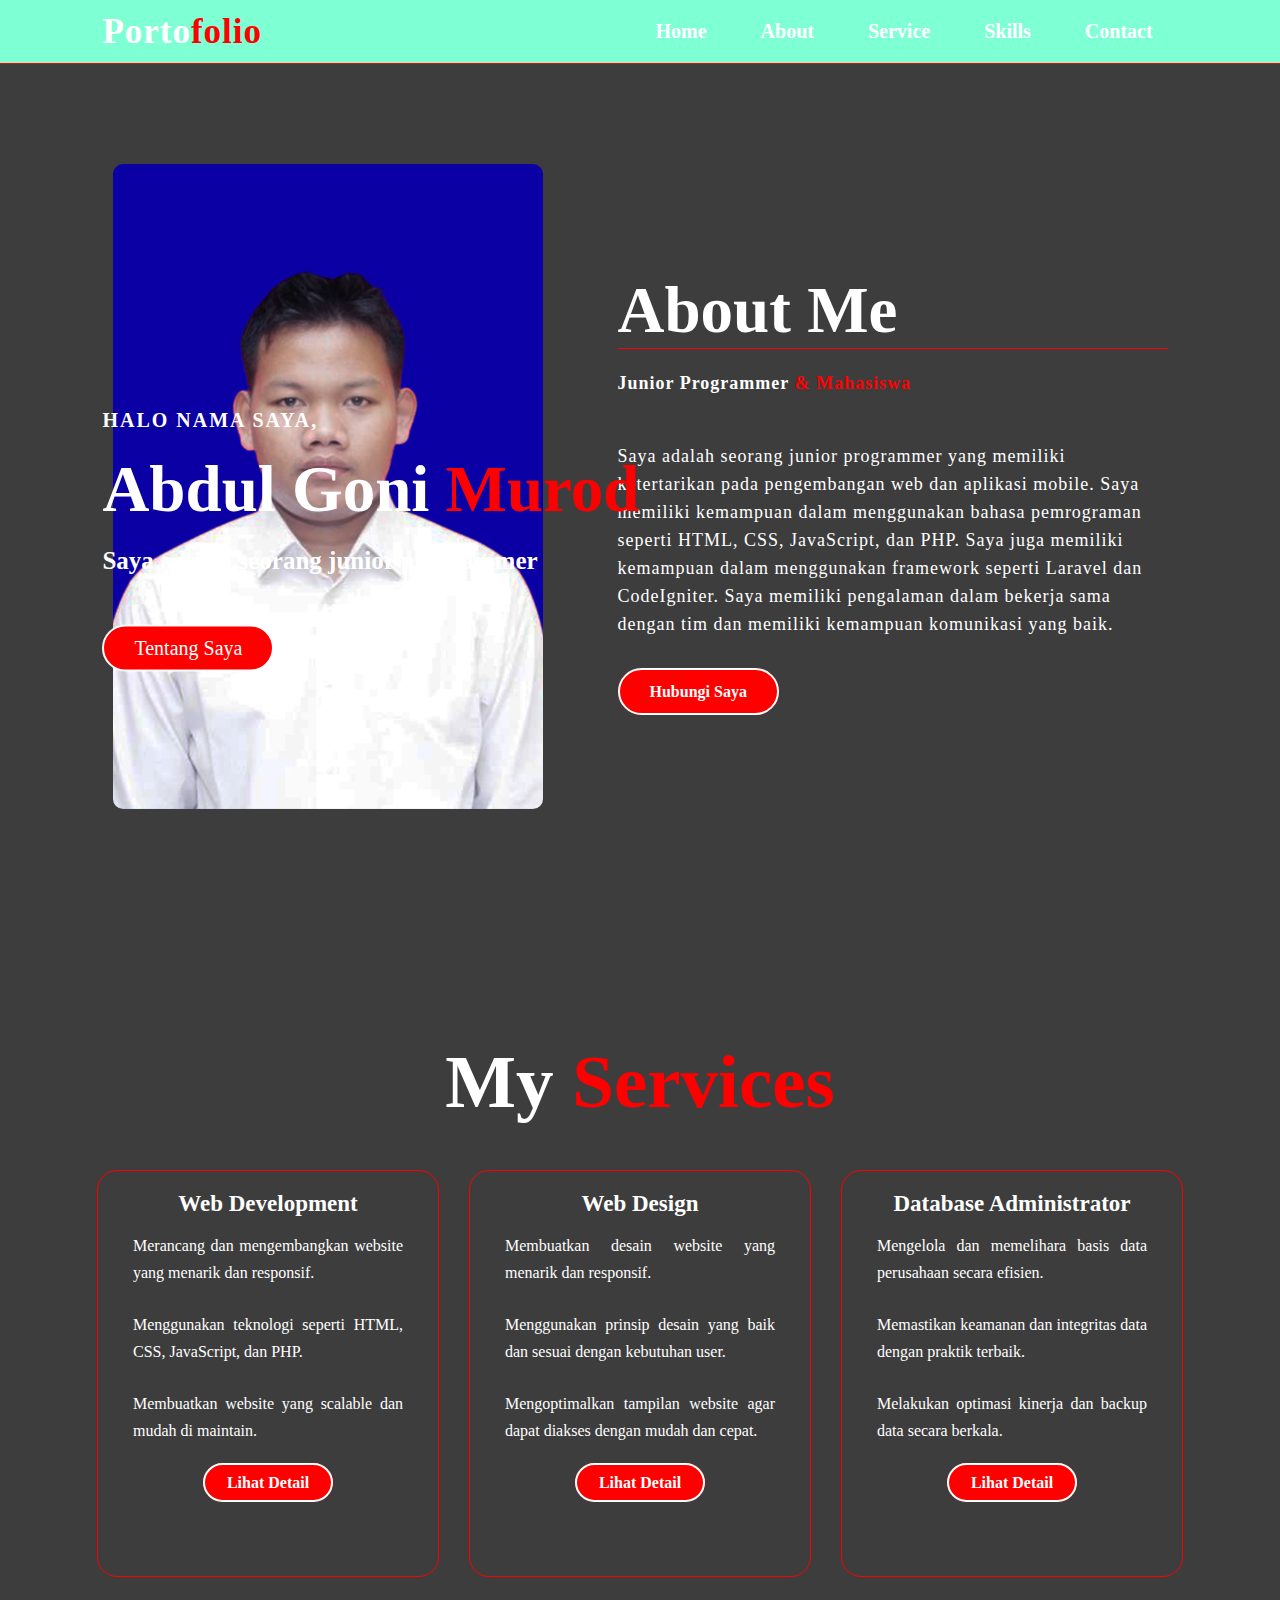
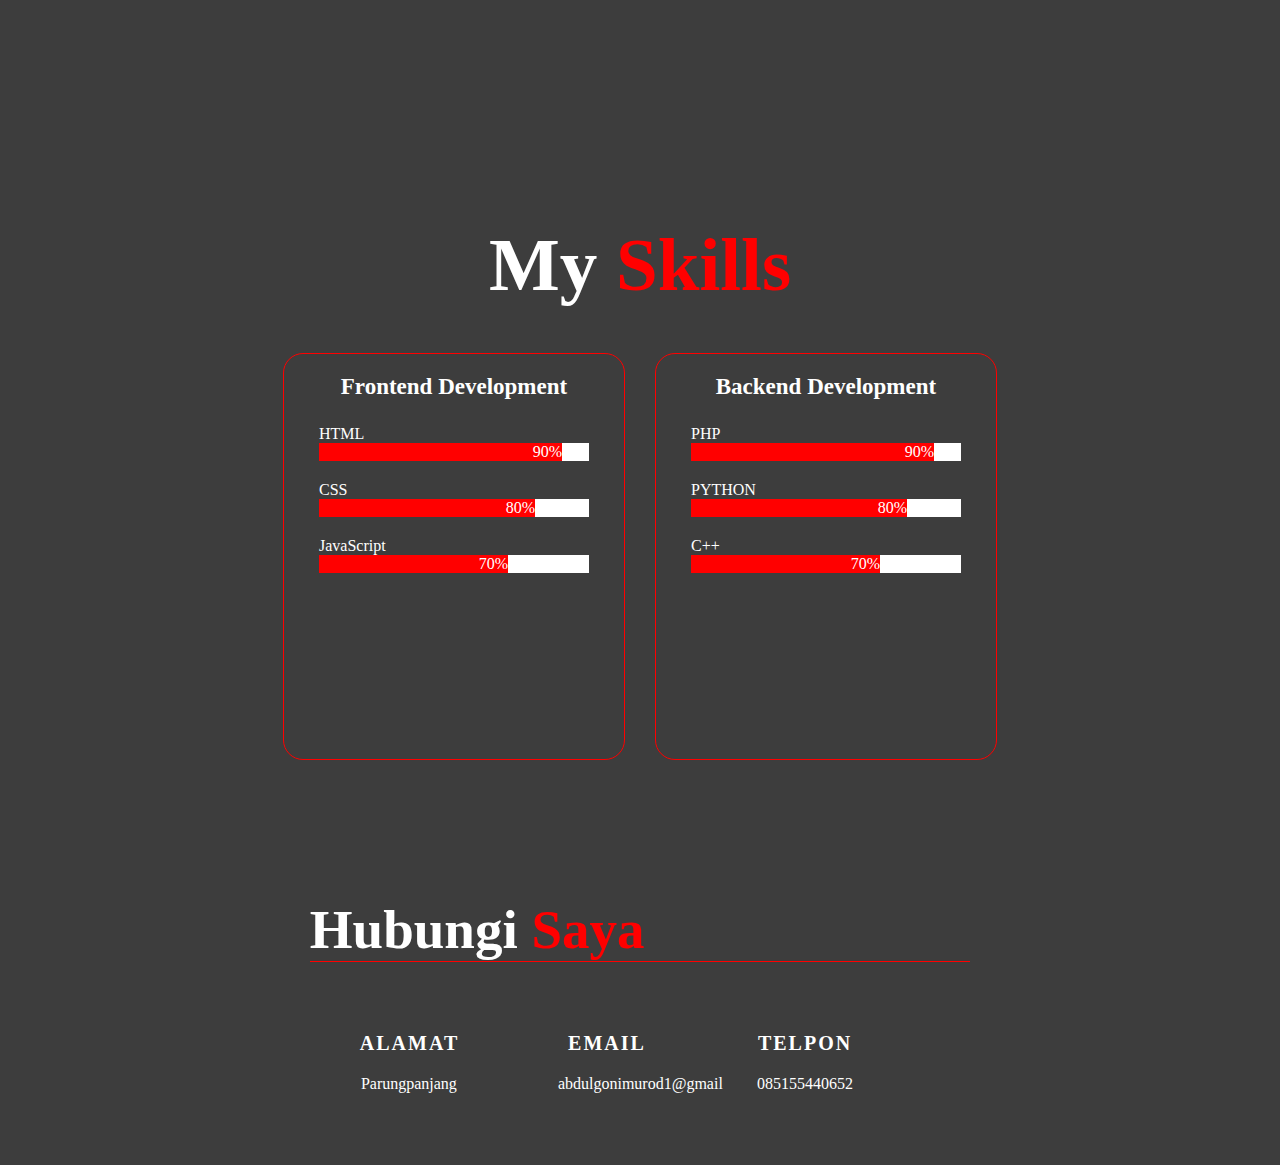
<file: index.html>
<!DOCTYPE html>
<html lang="id">

<head>
    <meta charset="UTF-8" />
    <meta name="viewport" content="width=device-width, initial-scale=1.0" />
    <title>Portofolio Abdul Goni</title>
    <link rel="stylesheet" href="assets/css/style.css" />
</head>

<body>
    <div class="home" id="home">
        <nav>
            <h2 class="logo">Porto<span>folio</span></h2>
            <ul>
                <li><a href="#home">Home</a></li>
                <li><a href="#about">About</a></li>
                <li><a href="#service">Service</a></li>
                <li><a href="#skill">Skills</a></li>
                <li><a href="#contact">Contact</a></li>
            </ul>
        </nav>
        <div class="image">
        </div>

        <div class="content">
            <h4>Halo nama saya, </h4>
            <h1>Abdul Goni <span>Murod</span></h1>
            <h3>Saya adalah seorang junior programmer</h3>
            <a href="#">Tentang Saya</a>
        </div>
    </div>

    <section class="about" id="about">
        <div class="about-me">
            <img src="assets/img/profil.jpg" alt="">
            <div class="about-text">
                <h2>About Me</h2>
                <h5>Junior Programmer <span>& Mahasiswa</span></h5>
                <p>Saya adalah seorang junior programmer yang memiliki ketertarikan pada pengembangan web dan aplikasi
                    mobile. Saya memiliki kemampuan dalam menggunakan bahasa pemrograman seperti HTML, CSS, JavaScript,
                    dan PHP. Saya juga memiliki kemampuan dalam menggunakan framework seperti Laravel dan CodeIgniter.
                    Saya memiliki pengalaman dalam bekerja sama dengan tim dan memiliki kemampuan komunikasi yang baik.
                </p>
                <a href="#" class="button">Hubungi Saya</a>
            </div>
        </div>
    </section>

    <section class="service" id="service">
        <div class="title">
            <h2>My <span>Services</span></h2>
        </div>
        <div class="box">
            <div class="card">
                <h5>Web Development</h5>
                <div class="pra">
                    <p>Merancang dan mengembangkan website yang menarik dan responsif.</p>
                    <p>Menggunakan teknologi seperti HTML, CSS, JavaScript, dan PHP.</p>
                    <p>Membuatkan website yang scalable dan mudah di maintain.</p>
                    <p style="text-align: center;">
                        <a href="#">Lihat Detail</a>
                    </p>
                </div>
            </div>
            <div class="card">
                <h5>Web Design</h5>
                <div class="pra">
                    <p>Membuatkan desain website yang menarik dan responsif.</p>
                    <p>Menggunakan prinsip desain yang baik dan sesuai dengan kebutuhan user.</p>
                    <p>Mengoptimalkan tampilan website agar dapat diakses dengan mudah dan cepat.</p>
                    <p style="text-align: center;">
                        <a href="#">Lihat Detail</a>
                    </p>
                </div>
            </div>
            <div class="card">
                <h5>Database Administrator</h5>
                <div class="pra">
                    <p>Mengelola dan memelihara basis data perusahaan secara efisien.</p>
                    <p>Memastikan keamanan dan integritas data dengan praktik terbaik.</p>
                    <p>Melakukan optimasi kinerja dan backup data secara berkala.</p>
                    <p style="text-align: center;">
                        <a href="#">Lihat Detail</a>
                    </p>
                </div>
            </div>
        </div>
    </section>

    <section class="skill" id="skill">
        <div class="title">
            <h2>My <span>Skills</span></h2>
        </div>
        <div class="box">
            <div class="card">
                <h5>Frontend Development</h5>
                <div class="skill-bar">
                    <p>HTML</p>
                    <div class="skill-box">
                        <div class="html">90%</div>
                    </div>
                </div>
                <div class="skill-bar">
                    <p>CSS</p>
                    <div class="skill-box">
                        <div class="css">80%</div>
                    </div>
                </div>
                <div class="skill-bar">
                    <p>JavaScript</p>
                    <div class="skill-box">
                        <div class="js">70%</div>
                    </div>
                </div>
            </div>
            <div class="card">
                <h5>Backend Development</h5>
                <div class="skill-bar">
                    <p>PHP</p>
                    <div class="skill-box">
                        <div class="php">90%</div>
                    </div>
                </div>
                <div class="skill-bar">
                    <p>PYTHON</p>
                    <div class="skill-box">
                        <div class="python">80%</div>
                    </div>
                </div>
                <div class="skill-bar">
                    <p>C++</p>
                    <div class="skill-box">
                        <div class="c">70%</div>
                    </div>
                </div>
            </div>
        </div>
    </section>

    <section class="contact-me" id="contact">
        <div class="contact-text">
            <h2>hubungi<span> Saya</span></h2>
            <div class="contact-info">
                <div class="contact-box">
                    <div class="contact">
                        <h4>Alamat</h4>
                        <p>Parungpanjang</p>
                    </div>
                    <div class="contact">
                        <h4>Email</h4>
                        <p>abdulgonimurod1@gmail</p>
                    </div>
                    <div class="contact">
                        <h4>Telpon</h4>
                        <p>085155440652</p>
                    </div>
                </div>
            </div>
        </div>
    </section>
</body>

</html>
</file>
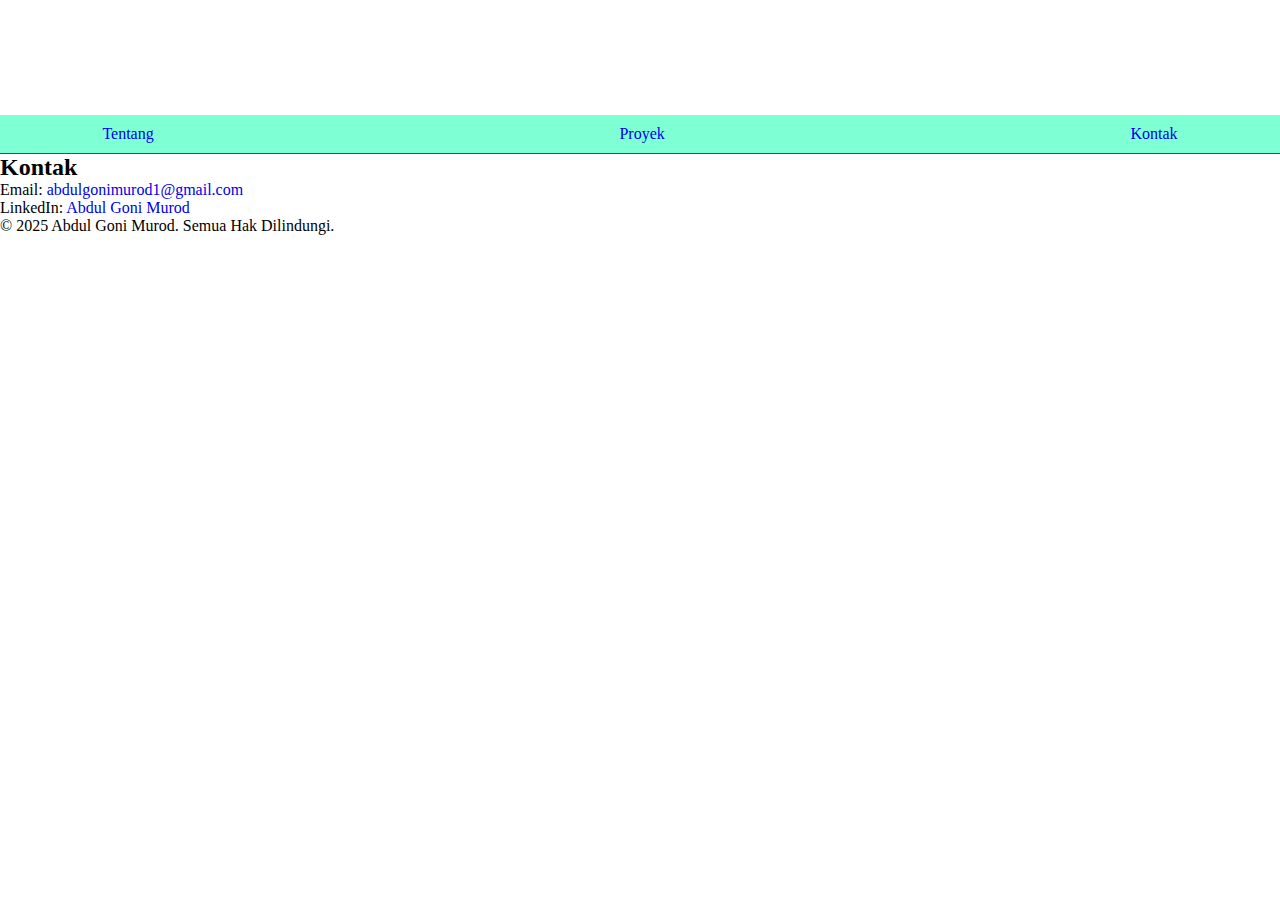
<file: kontak.html>
<!DOCTYPE html>
<html lang="id">

<head>
    <meta charset="UTF-8" />
    <meta name="viewport" content="width=device-width, initial-scale=1.0" />
    <title>Portofolio Abdul Goni</title>
    <link rel="stylesheet" href="assets/css/style.css" />
</head>

<body>
    <header>
        <div class="container header-container">
            <h1>Abdul Goni Murod</h1>
            <nav>
                <a href="index.html">Tentang</a>
                <a href="proyek.html">Proyek</a>
                <a href="kontak.html">Kontak</a>
            </nav>
        </div>
    </header>

    <section id="contact" class="section">
        <div class="container">
            <h2>Kontak</h2>
            <p>Email: <a href="mailto:abdulgonimurod1@gmail.com">abdulgonimurod1@gmail.com</a></p>
            <p>LinkedIn: <a href="https://www.linkedin.com/in/abdul-goni-murod-915918370/" target="_blank">Abdul Goni Murod</a></p>
        </div>
    </section>

    <footer>
        <div class="container">
            <p>&copy; 2025 Abdul Goni Murod. Semua Hak Dilindungi.</p>
        </div>
    </footer>
</body>

</html>
</file>
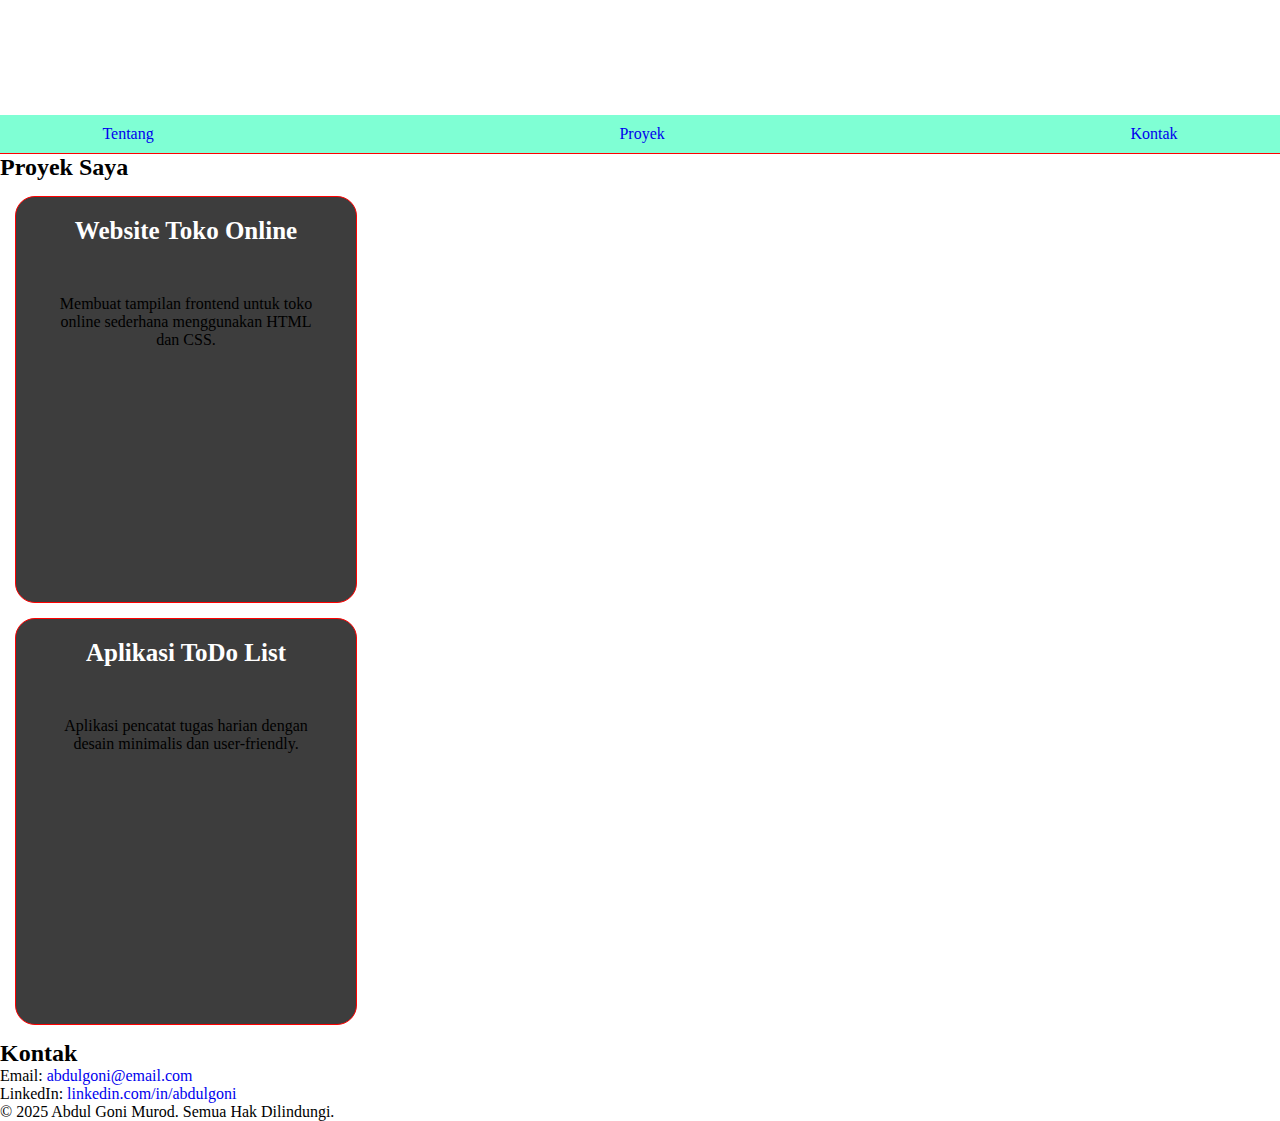
<file: proyek.html>
<!DOCTYPE html>
<html lang="id">

<head>
    <meta charset="UTF-8" />
    <meta name="viewport" content="width=device-width, initial-scale=1.0" />
    <title>Portofolio Abdul Goni</title>
    <link rel="stylesheet" href="assets/css/style.css" />
</head>

<body>
    <header>
        <div class="container header-container">
            <h1>Abdul Goni Murod</h1>
            <nav>
                <a href="index.html">Tentang</a>
                <a href="proyek.html">Proyek</a>
                <a href="kontak.html">Kontak</a>
            </nav>
        </div>
    </header>

    <section id="projects" class="section bg-light">
        <div class="container">
            <h2>Proyek Saya</h2>
            <div class="grid">
                <div class="card">
                    <h3>Website Toko Online</h3>
                    <p>Membuat tampilan frontend untuk toko online sederhana menggunakan HTML dan CSS.</p>
                </div>
                <div class="card">
                    <h3>Aplikasi ToDo List</h3>
                    <p>Aplikasi pencatat tugas harian dengan desain minimalis dan user-friendly.</p>
                </div>
            </div>
        </div>
    </section>

    <section id="contact" class="section">
        <div class="container">
            <h2>Kontak</h2>
            <p>Email: <a href="mailto:abdulgoni@email.com">abdulgoni@email.com</a></p>
            <p>LinkedIn: <a href="https://linkedin.com/in/abdulgoni" target="_blank">linkedin.com/in/abdulgoni</a></p>
        </div>
    </section>

    <footer>
        <div class="container">
            <p>&copy; 2025 Abdul Goni Murod. Semua Hak Dilindungi.</p>
        </div>
    </footer>
</body>

</html>
</file>
<file: assets/css/style.css>
*{
    padding: 0;
    margin: 0;
    text-decoration: none;
}
.home{
    height: 100%;
    width: 100%;
    background-color: rgb(61, 61, 61);
}
nav{
    display: flex;
    align-items: center;
    justify-content: space-between;
    padding-top: 10px;
    padding-bottom: 10px;
    padding-right: 8%;
    padding-left: 8%;
    background-color: aquamarine;
    border-bottom: 1px solid red;
}

.logo{
    color: white;
    font-size: 35px;
    letter-spacing: 1px;
    cursor: pointer;
}

span{
    color: red;
}
nav ul li{
    list-style-type: none;
    display: inline-block;
    padding: 10px 25px;
}
nav ul li a{
    color: white;
    font-weight: bold;
    font-size: 20px;
    text-transform: capitalize;
}
nav ul li a:hover{
    color: red;
    transition: .4s;
}

.image{
    width: 37%;
    height: 90%;
    position: absolute;
    bottom: 10px;
    right: 40px;
    transform: rotateY(180deg);
}

.image img{
    width: 100%;
    height: 100%;
    position: absolute;
    bottom: 0;
    transform: translateX(10px);
}

.content{
    position: absolute;
    top: 60%;
    left: 8%;
    transform: translateY(-50%);
}

h4{
    color: white;
    letter-spacing: 2px;
    font-size: 20px;
    text-transform: uppercase;
    margin-bottom: 20px;
}

h1{
    color: white;
    font-size: 65px;
    margin: 20px 0 20px;
}

h3{
    color: white;
    font-size: 25px;
    margin-bottom: 50px;
}

.content a{
    font-size: 20px;
    background: red;
    color: white;
    display: inline-block;
    padding: 10px 30px;
    border-radius: 30px;
    border:  2px solid white;
    transition: .5s;
}

.content a:hover {
    background: transparent;
    border: 2px solid red;
}

.about{
    width: 100%;
    padding: 100px 0px;
    background-color: rgb(61, 61, 61);
}

.about-me{
    width: 1130px;
    max-width: 95%;
    margin: 0 auto;
    display: flex;
    align-items: center;
    justify-content: space-around;
}

.about-me img{
    height: auto;
    width: 430px;
    border-radius: 10px;
}

.about-text{
    width: 550px;
}

.about-text h2{
    color: white;
    font-size: 65px;
    text-transform: capitalize;
    margin-bottom: 20px;
    border-bottom: 1px solid red;
}

.about-text h5{
    color: white;
    letter-spacing: 1px;
    line-height: 28px;
    font-size: 18px;
    margin-bottom: 45px;
}

.about-text p{
    color: white;
    letter-spacing: 1px;
    line-height: 28px;
    font-size: 18px;
    margin-bottom: 45px;
}

.button{
    background-color: red;
    color: white;
    text-decoration: none;
    border: 2px solid white;
    font-weight: bold;
    padding: 13px 30px;
    border-radius: 30px;
    transition: .4s;
}

.button:hover{
    background-color: transparent;
    border: 2px solid red;
}

.service{
    background-color: rgb(61, 61, 61);
    width: 100%;
    padding: 100px 0px;
}

.title h2{
    color: white;
    font-size: 75px;
    width: 100%px;
    margin: 30px auto;
    text-align: center;
}

.box{
    display: flex;
    justify-content: center;
    align-items: center;
    min-height: 400px;
}

.card{
    height: 365px;
    width: 270px;
    padding: 20px 35px;
    background: rgb(61, 61, 61);
    border-radius: 20px;
    margin: 15px;
    position: relative;
    overflow: hidden;
    text-align: center;
    border: 1px solid red;
}

.card i{
    font-size: 50px;
    display: block;
    text-align: center;
    margin: 25px 0px;
    color: red;
}

.card h5{
    color: white;
    font-size: 23px;
    margin-bottom: 15px;
}

.pra p{
    color: white;
    font-size: 16px;
    line-height: 27px;
    margin-bottom: 25px;
    text-align: justify;
}

.pra p a{
    background-color: red;
    color: white;
    text-decoration: none;
    border: 2px solid white;
    font-weight: bold;
    padding: 9px 22px;
    border-radius: 30px;
    transition: .4s;
}

.pra p a:hover{
    background-color: transparent;
    border: 2px solid red;
    cursor: pointer;
}

.skill{
    background-color: rgb(61, 61, 61);
    width: 100%;
    padding: 100px 0px;
}

.skill-bar{
    padding-top: 10px;
    padding-bottom: 10px;
    color: white;
}
.skill-bar p{
    text-align: left;
}

.skill-box{
    text-align: right;
    width: 100%;
    background-color: white;
}

.html{
    width: 90%;
    background-color: red;
}
.css{
    width: 80%;
    background-color: red;
}
.js{
    width: 70%;
    background-color: red;
}
.php{
    width: 90%;
    background-color: red;
}
.python{
    width: 80%;
    background-color: red;
}
.c{
    width: 70%;
    background-color: red;
}

.contact-me{
    width: 100%;
    height: 290px;
    background-color: rgb(61, 61, 61);
    display: flex;
    align-items: center;
    flex-direction: column;
    justify-content: center;
}

.contact-text h2{
    color: white;
    font-size: 55px;
    text-transform: capitalize;
    margin-bottom: 20px;
    border-bottom: 1px solid red
}

.contact-box{
    color: white;
}

.contact-box::after{
    content: '';
    clear: both;
    display: block;
}

.contact{
    width: 30%;
    padding: 50px;
    box-sizing: border-box;
    text-align: center;
    float: left;
}
</file>
